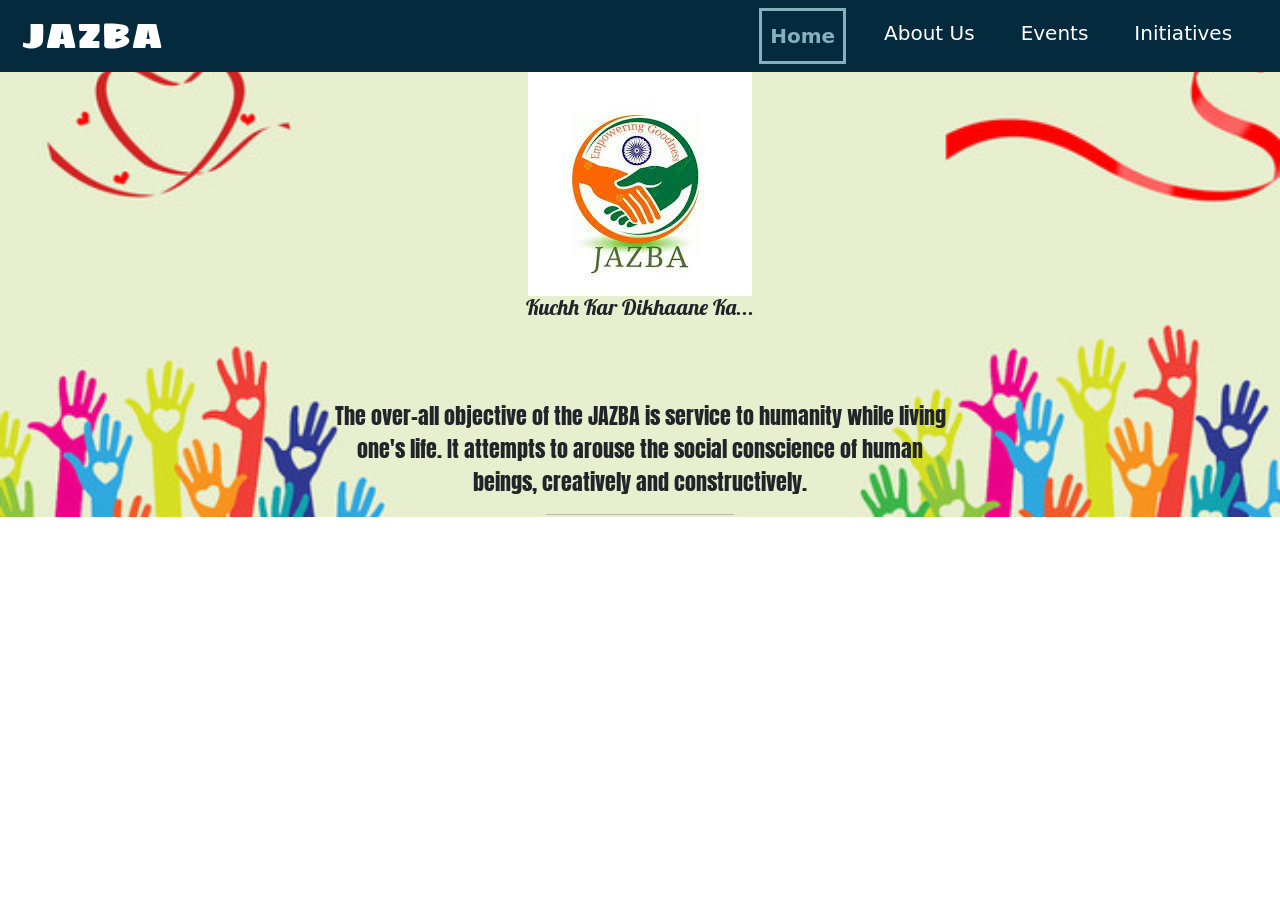
<file: index.html>
<!DOCTYPE html>
<html lang="en" dir="ltr">

<head>
  <meta charset="utf-8">
  <meta http-equiv="X-UA-Compatible" content="IE=edge">
  <meta name="viewport" content="width=device-width, initial-scale=1.0">
  <title>Jazba-the helping hand</title>

  <link href="https://cdn.jsdelivr.net/npm/bootstrap@5.0.1/dist/css/bootstrap.min.css" rel="stylesheet" integrity="sha384-+0n0xVW2eSR5OomGNYDnhzAbDsOXxcvSN1TPprVMTNDbiYZCxYbOOl7+AMvyTG2x" crossorigin="anonymous">
  <link rel="stylesheet" href="https://use.fontawesome.com/releases/v5.15.3/css/all.css" integrity="sha384-SZXxX4whJ79/gErwcOYf+zWLeJdY/qpuqC4cAa9rOGUstPomtqpuNWT9wdPEn2fk" crossorigin="anonymous">
  <link rel="preconnect" href="https://fonts.gstatic.com">
  <link href="https://fonts.googleapis.com/css2?family=Anton&family=Lobster&family=Sigmar+One&display=swap" rel="stylesheet">

  <link rel="stylesheet" href="css/common.css">
  <link rel="stylesheet" href="css/home.css">
</head>

<body>
  <nav class="navbar navbar-expand-lg navbar-dark bg-dark sticky-top" id="navigation">
    <div class="container-fluid">
      <div>
        <a class="navbar-brand heading" href="#">JAZBA</a>
      </div>
      <button class="navbar-toggler collapsed custom-toggler" type="button" data-bs-toggle="collapse" data-bs-target="#navbarSupportedContent1" aria-controls="navbarSupportedContent1" aria-expanded="false" aria-label="Toggle navigation">
        <span class="navbar-toggler-icon"></span>
      </button>
      <div class="navbar-collapse collapse navLinks" id="navbarSupportedContent1">
        <ul class="navbar-nav me-auto mb-2 mb-lg-0">
          <li class="nav-item navItems">
            <a class="nav-link active" aria-current="page" href="index.html">Home</a>
          </li>
          <li class="nav-item navItems">
            <a class="nav-link other-links" href="about-us.html">About Us</a>
          </li>
          <li class="nav-item navItems">
            <a class="nav-link other-links" href="events.html">Events</a>
          </li>
          <li class="nav-item navItems">
            <a class="nav-link other-links" href="initiatives.html">Initiatives</a>
          </li>
        </ul>
      </div>
    </div>
  </nav>

  <div class="bg-image">
    <div class="logo-heading">
      <img src="images/jazba logo.png" alt="error" class="imageSpin">
      <p class="tagline">Kuchh Kar Dikhaane Ka...</p>
    </div>

    <div class="donation">
      <p>The over-all objective of the JAZBA is service to humanity while living one's life. It attempts to arouse the social conscience of human beings, creatively and constructively.</p>
      <hr>
      <form>
        <script src="https://checkout.razorpay.com/v1/payment-button.js" data-payment_button_id="pl_HIFaMEwA4Pk9qt" async> </script>
      </form>
    </div>
  </div>

  <script src="https://cdn.jsdelivr.net/npm/bootstrap@5.0.1/dist/js/bootstrap.bundle.min.js" integrity="sha384-gtEjrD/SeCtmISkJkNUaaKMoLD0//ElJ19smozuHV6z3Iehds+3Ulb9Bn9Plx0x4" crossorigin="anonymous"></script>
  <script src="https://cdn.jsdelivr.net/npm/@popperjs/core@2.9.2/dist/umd/popper.min.js" integrity="sha384-IQsoLXl5PILFhosVNubq5LC7Qb9DXgDA9i+tQ8Zj3iwWAwPtgFTxbJ8NT4GN1R8p" crossorigin="anonymous"></script>

</body>

</html>
</file>
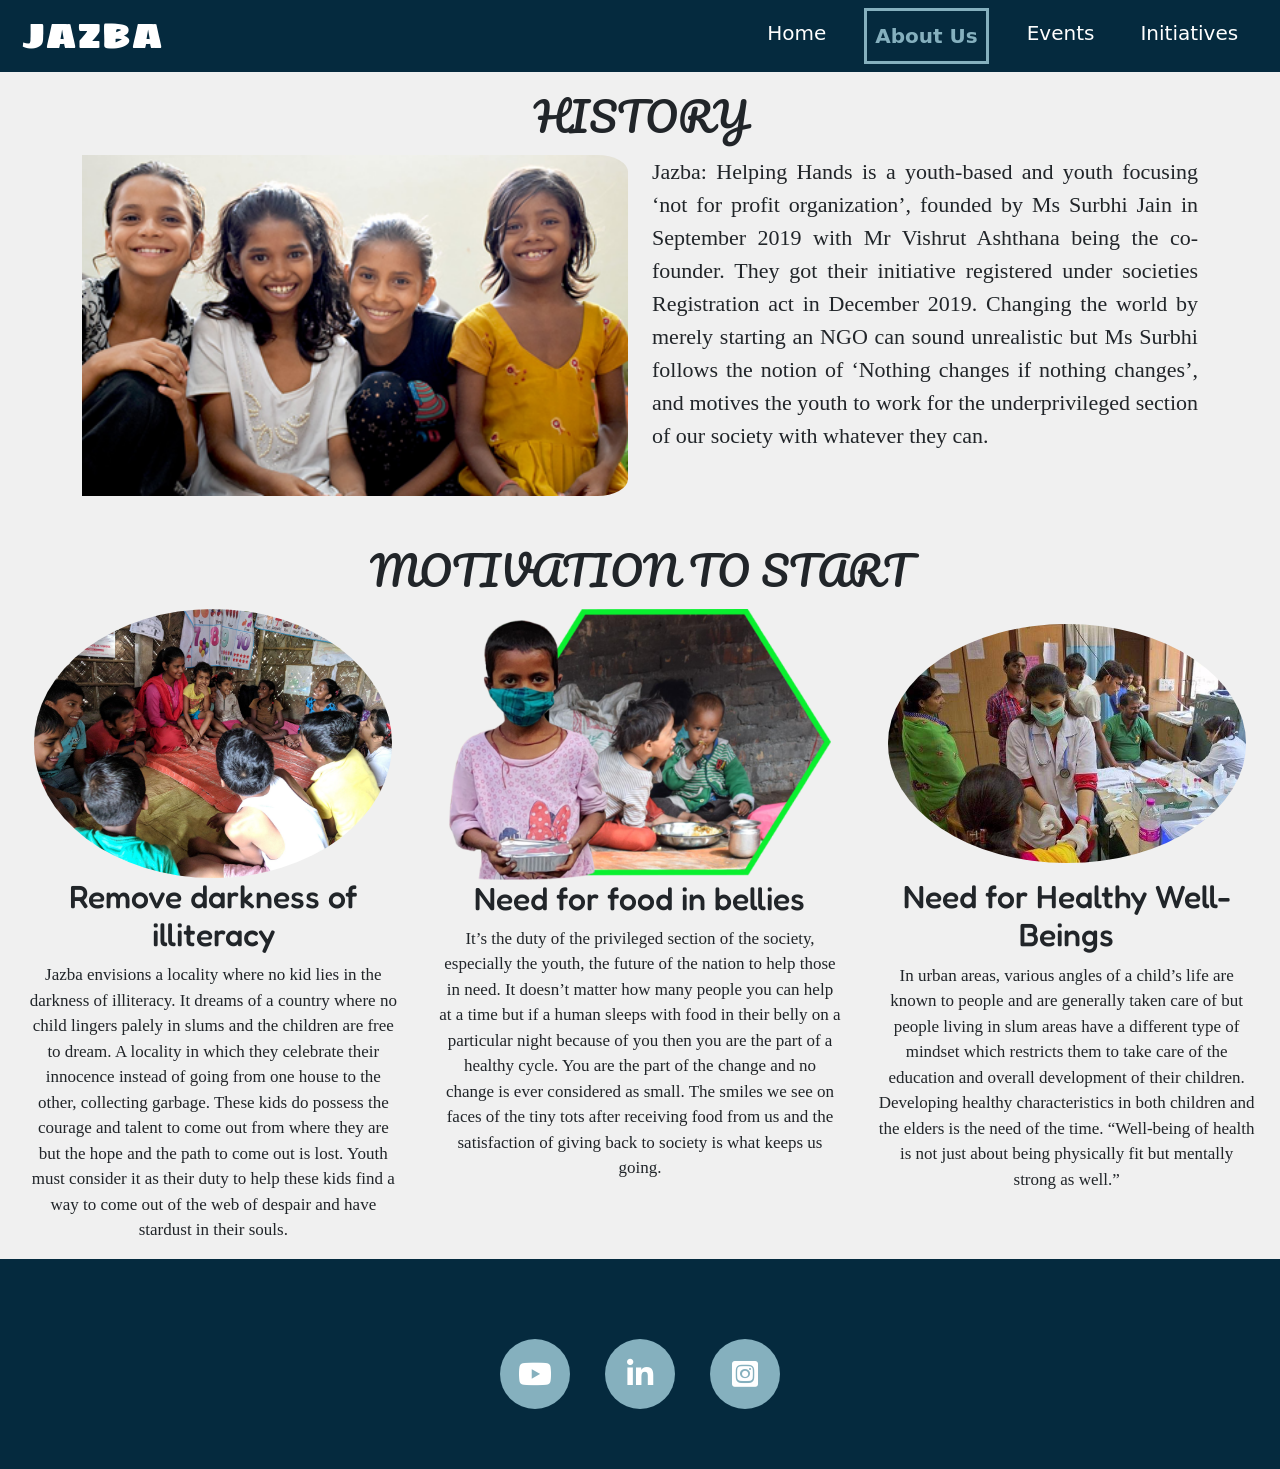
<file: about-us.html>
<!DOCTYPE html>
<html lang="en" dir="ltr">

<head>
  <meta charset="utf-8">
  <meta http-equiv="X-UA-Compatible" content="IE=edge">
  <meta name="viewport" content="width=device-width, initial-scale=1.0">
  <title>Jazba-the helping hand</title>

  <link href="https://cdn.jsdelivr.net/npm/bootstrap@5.0.1/dist/css/bootstrap.min.css" rel="stylesheet" integrity="sha384-+0n0xVW2eSR5OomGNYDnhzAbDsOXxcvSN1TPprVMTNDbiYZCxYbOOl7+AMvyTG2x" crossorigin="anonymous">
  <link rel="stylesheet" href="https://use.fontawesome.com/releases/v5.15.3/css/all.css" integrity="sha384-SZXxX4whJ79/gErwcOYf+zWLeJdY/qpuqC4cAa9rOGUstPomtqpuNWT9wdPEn2fk" crossorigin="anonymous">
  <link rel="preconnect" href="https://fonts.gstatic.com">
  <link href="https://fonts.googleapis.com/css2?family=Sigmar+One&display=swap" rel="stylesheet">
  <link href="https://fonts.googleapis.com/css2?family=Fredoka+One&family=Pacifico&display=swap" rel="stylesheet">

  <link rel="stylesheet" href="css/common.css">
  <link rel="stylesheet" href="css/about-us.css">
</head>

<body>
  <nav class="navbar navbar-expand-lg navbar-dark bg-dark sticky-top" id="navigation">
    <div class="container-fluid">
      <div>
        <a class="navbar-brand heading" href="#">JAZBA</a>
      </div>
      <button class="navbar-toggler collapsed custom-toggler" type="button" data-bs-toggle="collapse" data-bs-target="#navbarSupportedContent1" aria-controls="navbarSupportedContent1" aria-expanded="false" aria-label="Toggle navigation">
        <span class="navbar-toggler-icon"></span>
      </button>
      <div class="navbar-collapse collapse navLinks" id="navbarSupportedContent1">
        <ul class="navbar-nav me-auto mb-2 mb-lg-0">
          <li class="nav-item navItems">
            <a class="nav-link other-links" aria-current="page" href="index.html">Home</a>
          </li>
          <li class="nav-item navItems">
            <a class="nav-link active" href="about-us.html">About Us</a>
          </li>
          <li class="nav-item navItems">
            <a class="nav-link other-links" href="events.html">Events</a>
          </li>
          <li class="nav-item navItems">
            <a class="nav-link other-links" href="initiatives.html">Initiatives</a>
          </li>
        </ul>
      </div>
    </div>
  </nav>

  <div class="container-fluid container1">
    <h1 class="topic">HISTORY</h1>

    <div class="row">
      <div class="col-md-6 cont1-left">
        <img src="images/history.png" alt="" class="history-img">
      </div>
      <div class="col-md-6 cont1-right">
        <p class="cont1-para">Jazba: Helping Hands is a youth-based and youth focusing ‘not for profit organization’, founded by Ms Surbhi Jain in September 2019 with Mr Vishrut Ashthana being the co-founder. They got their initiative registered
          under societies
          Registration act in December 2019. Changing the world by merely starting an NGO can sound unrealistic but Ms Surbhi follows the notion of ‘Nothing changes if nothing changes’, and motives the youth to work for the underprivileged section of
          our society with whatever they can.</p>
      </div>
    </div>

  </div>

  <div class="container-fluid container2">
    <h1 class="topic">MOTIVATION TO START</h1>

    <div class="row">
      <div class="col-lg-4 col-md-4 col-12 div1">
        <img src="images/study.png" alt="" class="study-img">
        <h2 class="subheading">Remove darkness of illiteracy</h2>
        <p>Jazba envisions a locality where no kid lies in the darkness of illiteracy. It dreams of a country where no child lingers palely in slums and the children are free to dream. A locality in which they celebrate their innocence instead of
          going from one house to the other, collecting garbage. These kids do possess the courage and talent to come out from where they are but the hope and the path to come out is lost. Youth must consider it as their duty to help these kids find
          a way to come out of the web of despair and have stardust in their souls.</p>
      </div>
      <div class="col-lg-4 col-md-4 col-12 div2">
        <img src="images/food.png" alt="" class="food-img">
        <h2 class="subheading">Need for food in bellies</h2>
        <p>It’s the duty of the privileged section of the society, especially the youth, the future of the nation to help those in need. It doesn’t matter how many people you can help at a time but if a human sleeps with food in their belly on a
          particular night because of you then you are the part of a healthy cycle. You are the part of the change and no change is ever considered as small. The smiles we see on faces of the tiny tots after receiving food from us and the
          satisfaction of giving back to society is what keeps us going.</p>
      </div>
      <div class="col-lg-4 col-md-4 col-12 div3">
        <img src="images/health-care.png" alt="" class="health-img">
        <h2 class="subheading">Need for Healthy Well-Beings</h2>
        <p>In urban areas, various angles of a child’s life are known to people and are generally taken care of but people living in slum areas have a different type of mindset which restricts them to take care of the education and overall
          development of their children. Developing healthy characteristics in both children and the elders is the need of the time.
          “Well-being of health is not just about being physically fit but mentally strong as well.”</p>
      </div>
    </div>
  </div>

  <section id="footer" class="section footer">
    <div class="align-center">
      <ul class="social-network social-circle">
        <li><a href="https://www.youtube.com/watch?v=f1u-AthF3WM" target="_blank" class="icoYt" title="Youtube"><i class="fab fa-youtube"></i></a></li>
        <li><a href="https://www.linkedin.com/company/jazba-helpinghands/" target="_blank" class="icoLinkedin" title="Linkedin"><i class="fab fa-linkedin-in"></i></a></li>
        <li><a href="https://www.instagram.com/jazba_helpinghands/" target="_blank" class="icoInstagram" title="Instagram"><i class="fab fa-instagram-square"></i></a></li>
      </ul>
    </div>
  </section>
  <script src="https://cdn.jsdelivr.net/npm/bootstrap@5.0.1/dist/js/bootstrap.bundle.min.js" integrity="sha384-gtEjrD/SeCtmISkJkNUaaKMoLD0//ElJ19smozuHV6z3Iehds+3Ulb9Bn9Plx0x4" crossorigin="anonymous"></script>
  <script src="https://cdn.jsdelivr.net/npm/@popperjs/core@2.9.2/dist/umd/popper.min.js" integrity="sha384-IQsoLXl5PILFhosVNubq5LC7Qb9DXgDA9i+tQ8Zj3iwWAwPtgFTxbJ8NT4GN1R8p" crossorigin="anonymous"></script>
</body>

</html>
</file>
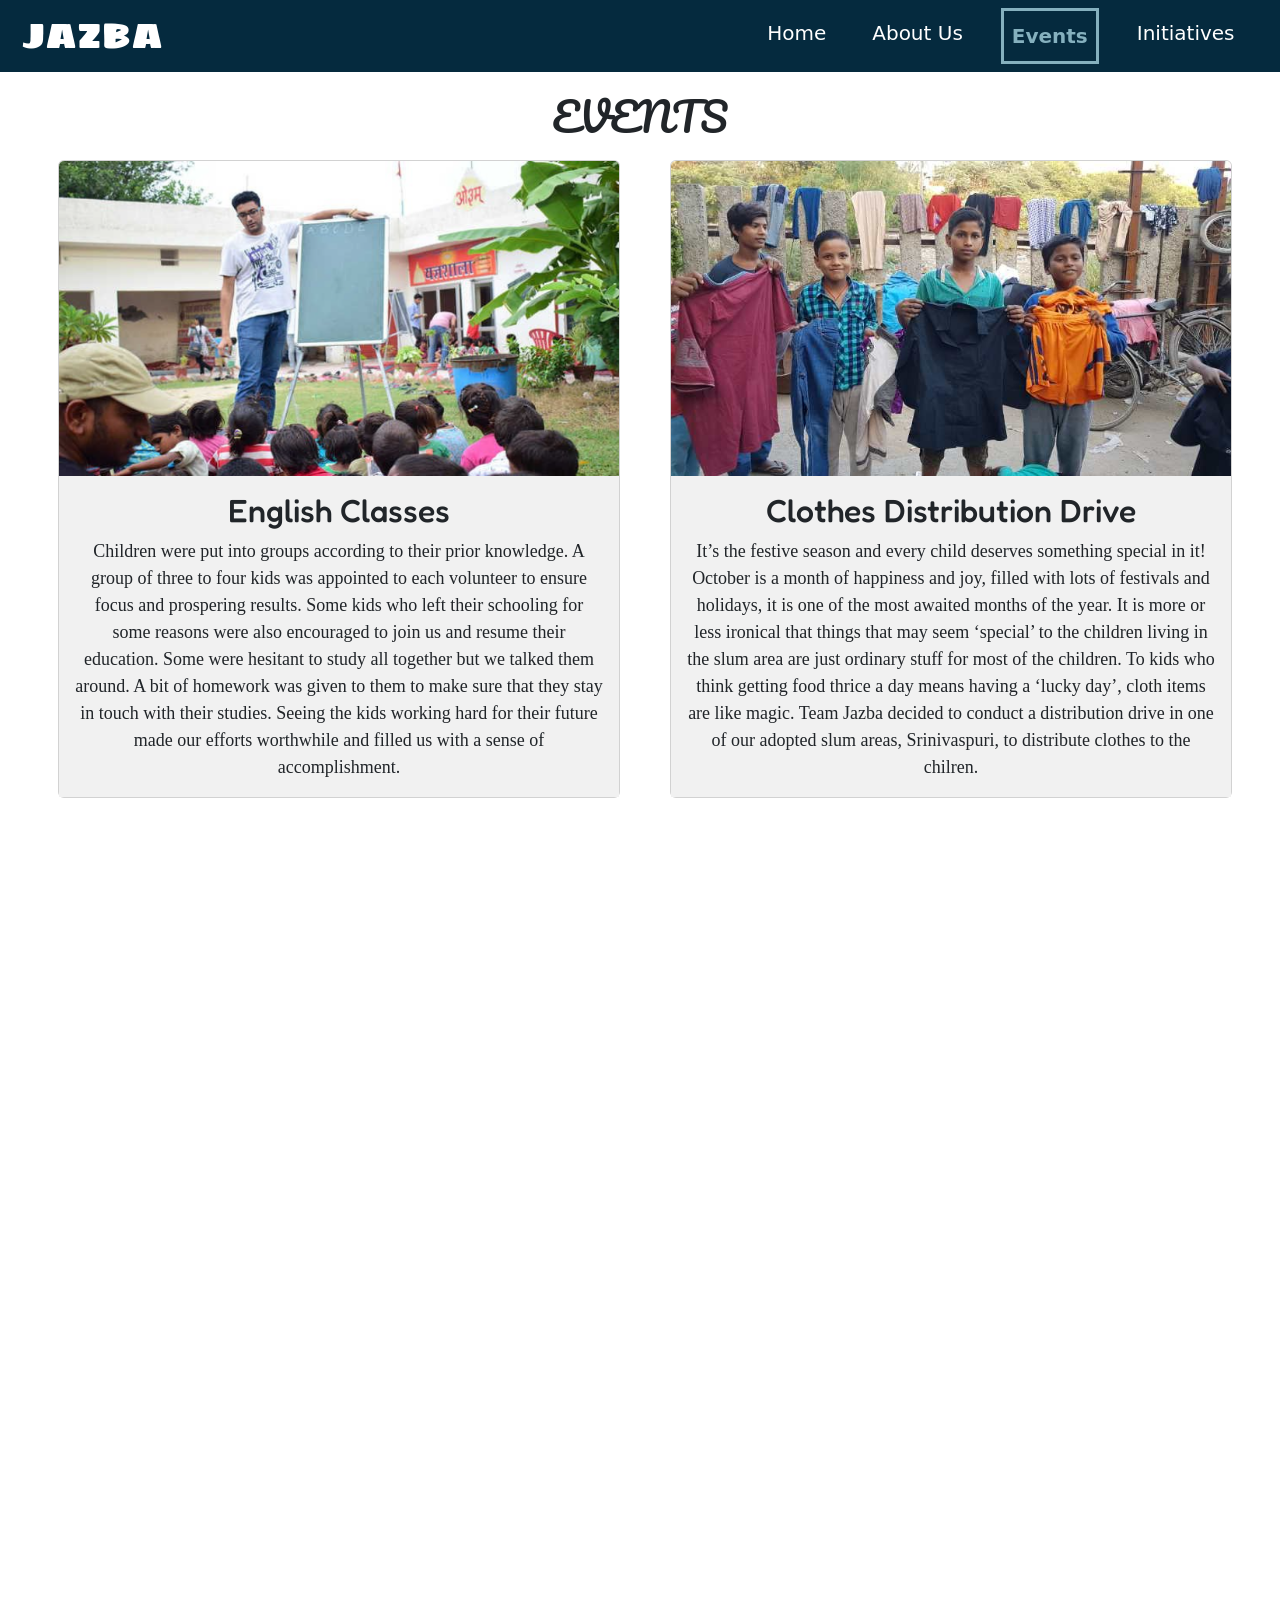
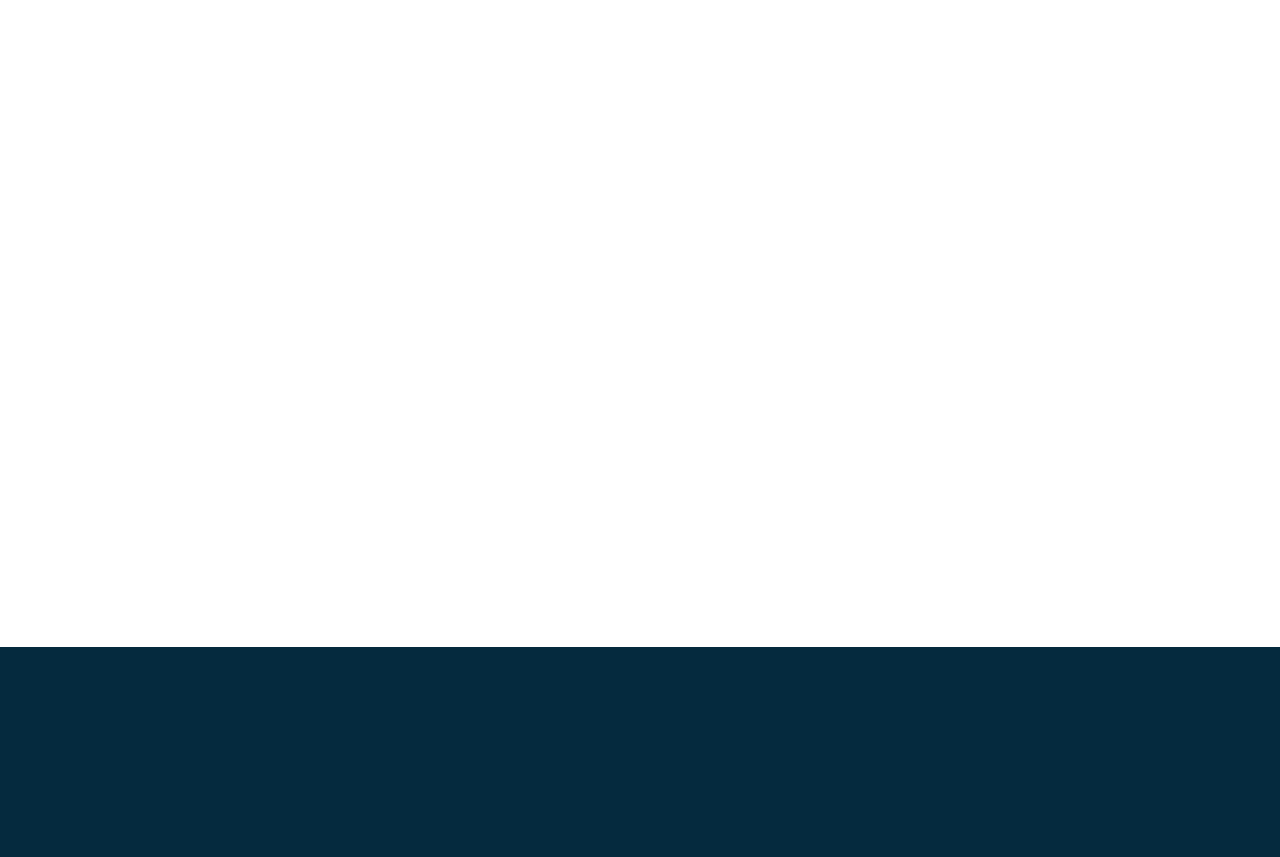
<file: events.html>
<!DOCTYPE html>
<html lang="en" dir="ltr">

<head>
  <meta charset="utf-8">
  <meta http-equiv="X-UA-Compatible" content="IE=edge">
  <meta name="viewport" content="width=device-width, initial-scale=1.0">
  <title>Jazba-the helping hand</title>

  <link href="https://cdn.jsdelivr.net/npm/bootstrap@5.0.1/dist/css/bootstrap.min.css" rel="stylesheet" integrity="sha384-+0n0xVW2eSR5OomGNYDnhzAbDsOXxcvSN1TPprVMTNDbiYZCxYbOOl7+AMvyTG2x" crossorigin="anonymous">
  <link rel="stylesheet" href="https://use.fontawesome.com/releases/v5.15.3/css/all.css" integrity="sha384-SZXxX4whJ79/gErwcOYf+zWLeJdY/qpuqC4cAa9rOGUstPomtqpuNWT9wdPEn2fk" crossorigin="anonymous">

  <link rel="preconnect" href="https://fonts.gstatic.com">
  <link href="https://fonts.googleapis.com/css2?family=Sigmar+One&display=swap" rel="stylesheet">
  <link href="https://fonts.googleapis.com/css2?family=Fredoka+One&family=Pacifico&display=swap" rel="stylesheet">
  <link href="https://unpkg.com/aos@2.3.1/dist/aos.css" rel="stylesheet">

  <link rel="stylesheet" href="css/common.css">
  <link rel="stylesheet" href="css/events.css">
</head>

<body>
  <nav class="navbar navbar-expand-lg navbar-dark bg-dark sticky-top" id="navigation">
    <div class="container-fluid">
      <div>
        <a class="navbar-brand heading" href="#">JAZBA</a>
      </div>
      <button class="navbar-toggler collapsed custom-toggler" type="button" data-bs-toggle="collapse" data-bs-target="#navbarSupportedContent1" aria-controls="navbarSupportedContent1" aria-expanded="false" aria-label="Toggle navigation">
        <span class="navbar-toggler-icon"></span>
      </button>
      <div class="navbar-collapse collapse navLinks" id="navbarSupportedContent1">
        <ul class="navbar-nav me-auto mb-2 mb-lg-0">
          <li class="nav-item navItems">
            <a class="nav-link other-links" aria-current="page" href="index.html">Home</a>
          </li>
          <li class="nav-item navItems">
            <a class="nav-link other-links" href="about-us.html">About Us</a>
          </li>
          <li class="nav-item navItems">
            <a class="nav-link active" href="events.html">Events</a>
          </li>
          <li class="nav-item navItems">
            <a class="nav-link other-links" href="initiatives.html">Initiatives</a>
          </li>
        </ul>
      </div>
    </div>
  </nav>

  <h1 class="topic">EVENTS</h1>

  <div class="row row-cols-1 row-cols-md-2 g-4">
    <div class="col left" data-aos="flip-right" data-aos-easing="ease-out-cubic" data-aos-duration="2000">
      <div class="card">
        <img src="images/english.png" class="card-img-top english-img" alt="...">
        <div class="card-body">
          <h2 class="card-title">English Classes</h2>
          <p class="card-text">Children were put into groups according to their prior knowledge. A group of three to four kids was appointed to each volunteer to ensure focus and prospering results. Some kids who left their schooling for some reasons
            were also encouraged to join us and resume their education. Some were hesitant to study all together but we talked them around. A bit of homework was given to them to make sure that they stay in touch with their studies. Seeing the kids
            working hard for their future made our efforts worthwhile and filled us with a sense of accomplishment.</p>
        </div>
      </div>
    </div>
    <div class="col right" data-aos="flip-left" data-aos-easing="ease-out-cubic" data-aos-duration="2000">
      <div class="card">
        <img src="images/cloth.png" class="card-img-top cloth-img" alt="...">
        <div class="card-body">
          <h2 class="card-title">Clothes Distribution Drive</h2>
          <p class="card-text">It’s the festive season and every child deserves something special in it! October is a month of happiness and joy, filled with lots of festivals and holidays, it is one of the most awaited months of the year. It is more
            or less ironical that things that may seem ‘special’ to the children living in the slum area are just ordinary stuff for most of the children. To kids who think getting food thrice a day means having a ‘lucky day’, cloth items are like
            magic. Team Jazba decided to conduct a distribution drive in one of our adopted slum areas, Srinivaspuri, to distribute clothes to the chilren.</p>
        </div>
      </div>
    </div>
    <div class="col left" data-aos="flip-right" data-aos-easing="ease-out-cubic" data-aos-duration="2000">
      <div class="card">
        <img src="images/diwali.png" class="card-img-top" alt="...">
        <div class="card-body">
          <h2 class="card-title">Diwali Celebrations</h2>
          <p class="card-text">Happiness is real, only when it is shared!
            Team Jazba decided to conduct some intriguingly engaging activities for the little ones a few days before Diwali. Activities included the making of greeting cards, colouring rangolis and making lamps. The kids were very excited to use all
            the decorative materials and were taught how to use them. Colourful glitters, sheets and sketch pens were distributed amongst them. Witnessing the joyous mood of the little ones, elated ours as well</p>
        </div>
      </div>
    </div>
    <div class="col right" data-aos="flip-left" data-aos-easing="ease-out-cubic" data-aos-duration="2000">
      <div class="card">
        <img src="images/holi.png" class="card-img-top" alt="...">
        <div class="card-body">
          <h2 class="card-title">Holi Celebrations</h2>
          <p class="card-text">Holi not only strengthens the bond of unity but it also makes us stronger as a family, By the end of the day, the vibrant blues, pinks and yellows made every child’s vision so beautiful and unique, The Festival of
            Colours was celebrated with great enthusiasm by having a creative session of drawing and colouring with the little ones, filling their minds and life with colours of joy. Jazba also celebrated the festival of colours by distributing
            gulaal and marking their day with love and affection.</p>
        </div>
      </div>
    </div>
    <div class="col left" data-aos="flip-right" data-aos-easing="ease-out-cubic" data-aos-duration="2000">
      <div class="card">
        <img src="images/republic.png" class="card-img-top republic-img" alt="...">
        <div class="card-body">
          <h2 class="card-title">Republic Day Celebrations</h2>
          <p class="card-text">Jazba celebrated this Republic Day with these tiny tots. Freedom in their mind, Strength in the words, Pureness in their blood and Zeal in their hearts. It was pleasing to see them indulge in various activities with us.
            1 of our student gave a speech on Republic Day. Our celebration ended with reciting our National Anthem. </p>
        </div>
      </div>
    </div>
    <div class="col right" data-aos="flip-left" data-aos-easing="ease-out-cubic" data-aos-duration="2000">
      <div class="card">
        <img src="images/game.png" class="card-img-top game-img" alt="...">
        <div class="card-body">
          <h2 class="card-title">Gaming Sessions</h2>
          <p class="card-text">“All work, no play makes jack a dull boy”. We conducted some enthralling games for the little ones as exercise and some fun is equally as important as studying. The kids were excited to play and compete. A relaxed mind
            is a rejuvenated one and a balance scheme of work and relaxation is the proper way to keep the mind in trim shape.</p>
        </div>
      </div>
    </div>

  </div>

  <section id="footer" class="section footer">
    <div class="align-center" data-aos="zoom-in" data-aos-easing="ease-out-cubic">
      <ul class="social-network social-circle">
        <li><a href="https://www.youtube.com/watch?v=f1u-AthF3WM" target="_blank" class="icoYt" title="Youtube"><i class="fab fa-youtube"></i></a></li>
        <li><a href="https://www.linkedin.com/company/jazba-helpinghands/" target="_blank" class="icoLinkedin" title="Linkedin"><i class="fab fa-linkedin-in"></i></a></li>
        <li><a href="https://www.instagram.com/jazba_helpinghands/" target="_blank" class="icoInstagram" title="Instagram"><i class="fab fa-instagram-square"></i></a></li>
      </ul>
    </div>
  </section>

  <script src="https://unpkg.com/aos@2.3.1/dist/aos.js"></script>

  <script src="https://cdn.jsdelivr.net/npm/bootstrap@5.0.1/dist/js/bootstrap.bundle.min.js" integrity="sha384-gtEjrD/SeCtmISkJkNUaaKMoLD0//ElJ19smozuHV6z3Iehds+3Ulb9Bn9Plx0x4" crossorigin="anonymous"></script>
  <script src="https://cdn.jsdelivr.net/npm/@popperjs/core@2.9.2/dist/umd/popper.min.js" integrity="sha384-IQsoLXl5PILFhosVNubq5LC7Qb9DXgDA9i+tQ8Zj3iwWAwPtgFTxbJ8NT4GN1R8p" crossorigin="anonymous"></script>

  <script>
    AOS.init();
  </script>

</body>

</html>
</file>
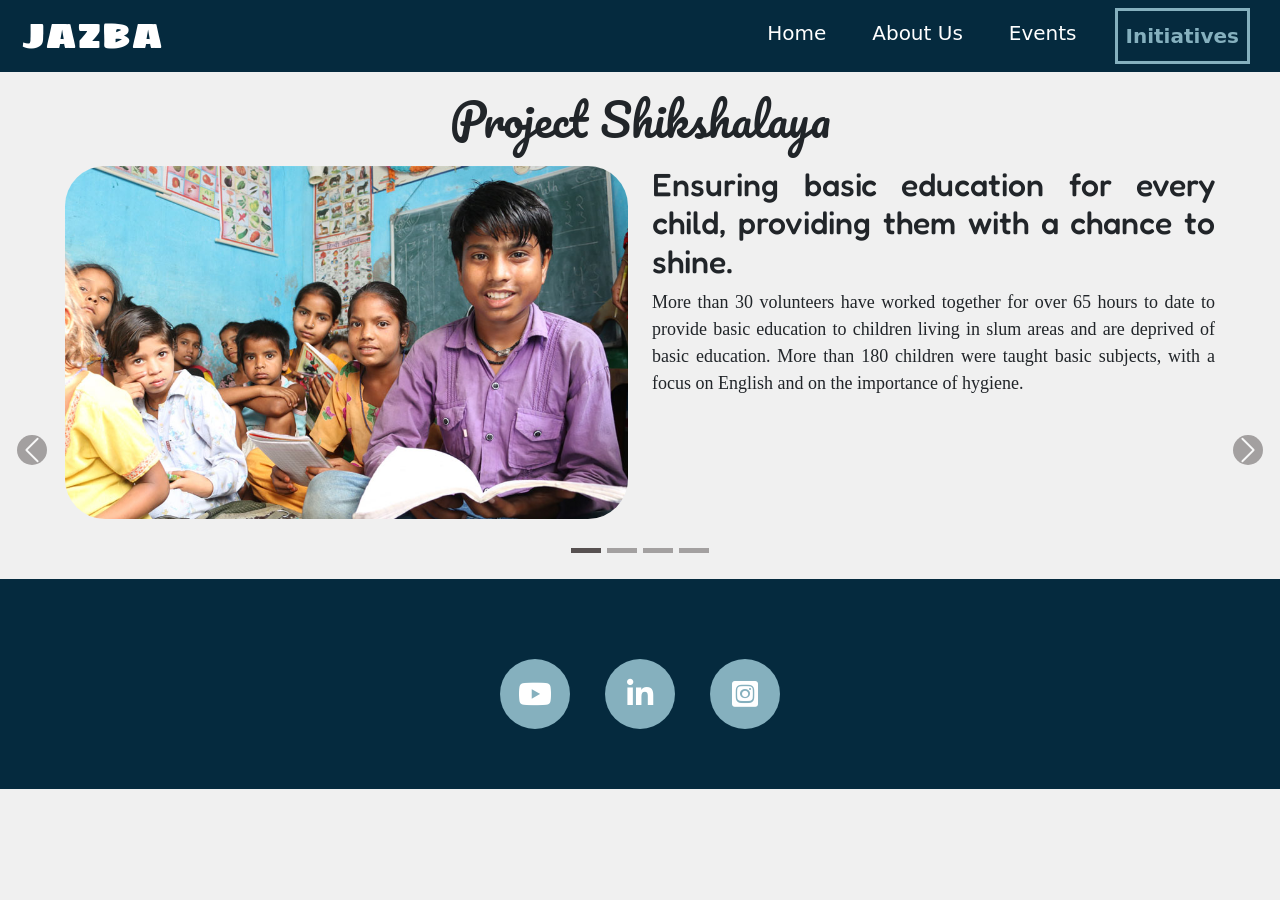
<file: initiatives.html>
<!DOCTYPE html>
<html lang="en" dir="ltr">

<head>
  <meta charset="utf-8">
  <meta http-equiv="X-UA-Compatible" content="IE=edge">
  <meta name="viewport" content="width=device-width, initial-scale=1.0">
  <title>Jazba-the helping hand</title>

  <link href="https://cdn.jsdelivr.net/npm/bootstrap@5.0.1/dist/css/bootstrap.min.css" rel="stylesheet" integrity="sha384-+0n0xVW2eSR5OomGNYDnhzAbDsOXxcvSN1TPprVMTNDbiYZCxYbOOl7+AMvyTG2x" crossorigin="anonymous">
  <link rel="stylesheet" href="https://use.fontawesome.com/releases/v5.15.3/css/all.css" integrity="sha384-SZXxX4whJ79/gErwcOYf+zWLeJdY/qpuqC4cAa9rOGUstPomtqpuNWT9wdPEn2fk" crossorigin="anonymous">
  <link rel="preconnect" href="https://fonts.gstatic.com">
  <link href="https://fonts.googleapis.com/css2?family=Sigmar+One&display=swap" rel="stylesheet">
  <link href="https://fonts.googleapis.com/css2?family=Fredoka+One&family=Pacifico&display=swap" rel="stylesheet">
  <link href="https://unpkg.com/aos@2.3.1/dist/aos.css" rel="stylesheet">

  <link rel="stylesheet" href="css/common.css">
  <link rel="stylesheet" href="css/initiatives.css">

</head>

<body>
  <nav class="navbar navbar-expand-lg navbar-dark bg-dark sticky-top" id="navigation">
    <div class="container-fluid">
      <div>
        <a class="navbar-brand heading" href="#">JAZBA</a>
      </div>
      <button class="navbar-toggler collapsed custom-toggler" type="button" data-bs-toggle="collapse" data-bs-target="#navbarSupportedContent1" aria-controls="navbarSupportedContent1" aria-expanded="false" aria-label="Toggle navigation">
        <span class="navbar-toggler-icon"></span>
      </button>
      <div class="navbar-collapse collapse navLinks" id="navbarSupportedContent1">
        <ul class="navbar-nav me-auto mb-2 mb-lg-0">
          <li class="nav-item navItems">
            <a class="nav-link other-links" aria-current="page" href="index.html">Home</a>
          </li>
          <li class="nav-item navItems">
            <a class="nav-link other-links" href="about-us.html">About Us</a>
          </li>
          <li class="nav-item navItems">
            <a class="nav-link other-links" href="events.html">Events</a>
          </li>
          <li class="nav-item navItems">
            <a class="nav-link active" href="initiatives.html">Initiatives</a>
          </li>
        </ul>
      </div>
    </div>
  </nav>

  <div id="carouselExampleIndicators" class="carousel slide main-div" data-bs-interval="false">
    <div class="carousel-indicators">
      <button type="button" id="btn1" data-bs-target="#carouselExampleIndicators" data-bs-slide-to="0" class="active" aria-current="true" aria-label="Slide 1"></button>
      <button type="button" id="btn2" data-bs-target="#carouselExampleIndicators" data-bs-slide-to="1" aria-label="Slide 2"></button>
      <button type="button" id="btn3" data-bs-target="#carouselExampleIndicators" data-bs-slide-to="2" aria-label="Slide 3"></button>
      <button type="button" id="btn4" data-bs-target="#carouselExampleIndicators" data-bs-slide-to="3" aria-label="Slide 4"></button>
    </div>
    <div class="carousel-inner">
      <div class="carousel-item active">

        <div class="container-fluid">
          <h1>Project Shikshalaya</h1>
          <div class="row">
            <div class="col-md-6 left-grid">
              <img src="images/initiative1.png" alt="" class="initiative1-img">
            </div>
            <div class="col-md-6 right-grid">
              <h2>Ensuring basic education for every child, providing them with a chance to shine.</h2>
              <p>More than 30 volunteers have worked together for over 65 hours to date to provide basic education to children living in slum areas and are deprived of basic education.
                More than 180 children were taught basic subjects, with a focus on English and on the importance of hygiene.</p>
            </div>
          </div>
        </div>

      </div>
      <div class="carousel-item">

        <div class="container-fluid">
          <h1>Gaming For Cause</h1>
          <div class="row">
            <div class="col-md-6 left-grid">
              <img src="images/initiative2.png" alt="" class="initiative2-img">
            </div>
            <div class="col-md-6 right-grid">
              <h2>Playing for our hearts, helping To their bellies.</h2>
              <p>Gaming has been bloomed into various forms in today’s world and Jazba has found the perfect way of directing the fun of gaming towards feeding the unfortunate souls.
                More than 40 online gaming matches have been conducted by team jazba in which each player helps us feed a person. Till date, we have fed 600+ people using funds raised by this project.</p>
            </div>
          </div>
        </div>

      </div>
      <div class="carousel-item">

        <div class="container-fluid">
          <h1>Each One Feed One</h1>
          <div class="row">
            <div class="col-md-6 left-grid">
              <img src="images/initiative3.png" alt="" class="initiative3-img">
            </div>
            <div class="col-md-6 right-grid">
              <h2>Feeding hundreds, defeating the hunger.</h2>
              <p>Do you know 15% of the Indian population every night sleeps hungry? An issue which hardly finds its place in media reports, But we won’t stay silent! It is our responsibility to work for the betterment of the underprivileged and these reasons are enough to
                enrage our NGO in launching the campaign of EACH ONE FEED ONE- If EACH ONE of you FEED ONE of the underprivileged then the figures you just read can move down to nil. We are doing our turn of humanity, now it’s your turn!</p>
            </div>
          </div>
        </div>

      </div>
      <div class="carousel-item">

        <div class="container-fluid">
          <h1>Word With Changemakers</h1>
          <div class="row">
            <div class="col-md-6 left-grid">
              <img src="images/initiative4.png" alt="" class="initiative4-img">
            </div>
            <div class="col-md-6 right-grid">
              <h2>Change is the law of Nature</h2>
              <p>Change is something that has been misunderstood to a point where it is only seen as either a negative thing or something so big that a major difference could be seen with bare eyes. What we tend to miss is that every step matters,
                small steps taken towards the ultimate goal is better than no steps taken in the long run. Jazba established a platform through which
                people can be encouraged to not being okay with the status quo.</p>
            </div>
          </div>
        </div>

      </div>
    </div>
    <button class="carousel-control-prev prev-arrow" type="button" data-bs-target="#carouselExampleIndicators" data-bs-slide="prev">
      <span class="carousel-control-prev-icon prev-span" aria-hidden="true"></span>
      <span class="visually-hidden">Previous</span>
    </button>
    <button class="carousel-control-next next-arrow" type="button" data-bs-target="#carouselExampleIndicators" data-bs-slide="next">
      <span class="carousel-control-next-icon next-span" aria-hidden="true"></span>
      <span class="visually-hidden">Next</span>
    </button>
  </div>

  <section id="footer" class="section footer">
    <div class="align-center" data-aos="zoom-in">
      <ul class="social-network social-circle">
        <li><a href="https://www.youtube.com/watch?v=f1u-AthF3WM" target="_blank" class="icoYt" title="Youtube"><i class="fab fa-youtube"></i></a></li>
        <li><a href="https://www.linkedin.com/company/jazba-helpinghands/" target="_blank" class="icoLinkedin" title="Linkedin"><i class="fab fa-linkedin-in"></i></a></li>
        <li><a href="https://www.instagram.com/jazba_helpinghands/" target="_blank" class="icoInstagram" title="Instagram"><i class="fab fa-instagram-square"></i></a></li>
      </ul>
    </div>
  </section>

  <script src="https://unpkg.com/aos@2.3.1/dist/aos.js"></script>

  <script src="https://cdn.jsdelivr.net/npm/bootstrap@5.0.1/dist/js/bootstrap.bundle.min.js" integrity="sha384-gtEjrD/SeCtmISkJkNUaaKMoLD0//ElJ19smozuHV6z3Iehds+3Ulb9Bn9Plx0x4" crossorigin="anonymous"></script>
  <script src="https://cdn.jsdelivr.net/npm/@popperjs/core@2.9.2/dist/umd/popper.min.js" integrity="sha384-IQsoLXl5PILFhosVNubq5LC7Qb9DXgDA9i+tQ8Zj3iwWAwPtgFTxbJ8NT4GN1R8p" crossorigin="anonymous"></script>

  <script>
    AOS.init();
  </script>
</body>

</html>
</file>
<file: css/common.css>
#navigation {
  background-color: rgba(5, 42, 62, 1) !important;
}

.heading {
  font-family: 'Sigmar One', cursive;
  color: white !important;
  font-size: 35px;
  margin-left: 10px;
  pointer-events: none;
  cursor: default;
}

.navLinks {
  margin-left: 45%;
}

.navItems {
  margin: 0px 15px;
}

.navItems a {
  font-size: 20px;
  padding: 10px 0px;
}

.navItems .other-links {
  color: white !important;
}

.navItems a:hover {
  color: #85b0be !important;
  font-weight: bold;
}

.navItems .active {
  color: #85b0be !important;
  font-weight: bold;
  border: 3px solid;
}

.custom-toggler.navbar-toggler {
  border-color: white;
}

section#footer {
  background-color: rgba(5, 42, 62, 1);
  margin: 0;
  color: #fff;
}

section.section {
  margin: 0;
  padding: 80px 0 60px 0;
}

.align-center {
  text-align: center;
}

ul.social-network {
  list-style: none;
  display: inline;
  margin-left: 0 !important;
  padding: 0;
}

ul.social-network li {
  display: inline;
  margin: 0 5px;
}

.social-network a.icoYt:hover {
  background-color: #e52d27;
}

.social-network a.icoLinkedin:hover {
  background-color: #2940d3;
}

.social-network a.icoInstagram:hover {
  background-color: #ff449f;
}

.social-circle li a {
  display: inline-block;
  position: relative;
  margin: 0px 10px 0 10px;
  -moz-border-radius: 50%;
  -webkit-border-radius: 50%;
  border-radius: 50%;
  text-align: center;
  width: 70px;
  height: 70px;
  font-size: 30px;
  padding-top: 10px;
  background: #85b0be;
}

.social-circle li i {
  margin: 0;
  line-height: 50px;
  text-align: center;
}

.social-circle li a:hover i, .triggeredHover {
  -moz-transform: rotate(360deg);
  -webkit-transform: rotate(360deg);
  -ms--transform: rotate(360deg);
  transform: rotate(360deg);
  -webkit-transition: all 3.2s;
  -moz-transition: all 0.2s;
  -o-transition: all 0.2s;
  -ms-transition: all 0.2s;
  transition: all 0.8s;
}

.social-circle i {
  color: #fff;
  -webkit-transition: all 0.8s;
  -moz-transition: all 0.8s;
  -o-transition: all 0.8s;
  -ms-transition: all 0.8s;
  transition: all 0.8s;
}

@media screen and (max-width: 1190px) {
  .navLinks {
    margin-left: 40%;
  }
}

@media screen and (max-width: 1090px) {
  .navLinks {
    margin-left: 33%;
  }
}

@media screen and (max-device-width: 991px) {
  .navLinks {
    margin-left: 0;
  }

  .navItems a {
    text-align: center;
  }
}
</file>
<file: css/home.css>
.bg-image {
  background-image: url('../images/background.png');
  background-repeat: no-repeat;
  background-size: cover;
  background-position: center;
}

.tagline {
  font-family: 'Lobster', cursive;
  margin-top: -5px;
  font-size: 22px;
}

.logo-heading {
  text-align: center;
}

.donation {
  text-align: center;
  width: 49%;
  margin: 75px auto 0px;
}

.donation p {
  font-family: 'Anton', sans-serif;
  font-size: 22px;
}

hr {
  width: 30%;
  margin: 16px auto 16px;
  height: 3px !important;
}

@keyframes spin {
  from {
    transform: rotateY(0deg);
    ms-transform: rotateY(0deg); //Microsoft Browsers
  }

  to {
    transform: rotateY(360deg);
    ms-transform: rotateY(360deg); //Microsoft Browsers
  }
}

@-webkit-keyframes spin {
  from {
    -webkit-transform: rotateY(0deg);
  }

  to {
    -webkit-transform: rotateY(360deg);
  }
}

.imageSpin {
  animation-name: spin;
  animation-timing-function: linear;
  animation-iteration-count: infinite;
  animation-duration: 5s;
  -webkit-animation-name: spin;
  -webkit-animation-timing-function: linear;
  -webkit-animation-iteration-count: infinite;
  -webkit-animation-duration: 5s;
}

@media screen and (max-device-width: 900px) {
  .bg-image {
    background-image: url('../images/bg6.png');
  }

  hr {
    width: 50%;
  }
}

@media screen and (max-device-width: 500px) {
  .donation {
    width: 65%;
  }

  .bg-image {
    background-image: url('../images/background.png');
  }
}
</file>
<file: css/about-us.css>
body {
  background-color: #f0f0f0;
  background-image: url("https://www.transparenttextures.com/patterns/retina-wood.png");
}

.topic {
  font-family: 'Pacifico', cursive;
  text-align: center;
  margin-bottom: 15px;
}

.container1 {
  margin-top: 20px;
}

.cont1-para {
  font-family: 'Times New Roman', serif;
  padding-right: 70px;
  font-size: 22px;
  text-align: justify;
}

.history-img {
  width: 100%;
  height: 100%;
  padding-left: 70px;
  border-radius: 5%;
}

.container2 {
  margin-top: 50px;
}

.div1 {
  padding-left: 25px;
  padding-right: 25px;
  text-align: center;
}

.div2 {
  text-align: center;
}

.div3 {
  padding-left: 25px;
  padding-right: 25px;
  text-align: center;
}

.subheading {
  font-family: 'Fredoka One', cursive;
}

.container2 h2 {
  text-align: center;
}

.container2 p {
  text-align: center;
  font-family: 'Times New Roman', serif;
  font-size: 17px;
}

.study-img {
  width: 95%;
  border-radius: 100%;
}

.food-img {
  width: 95%;
}

.health-img {
  width: 95%;
  border-radius: 100%;
  padding: 15px 0;
}

@media screen and (max-width: 900px) {
  .history-img {
    height: 80%;
  }
}

@media screen and (max-width: 800px) {
  .history-img {
    height: 70%;
  }
}

@media screen and (max-device-width: 767px) {
  .history-img {
    height: 95%;
    width: 80%;
    border-radius: 30px;
    padding-left: 0;
  }

  .cont1-left {
    text-align: center;
  }

  .cont1-right {
    padding: 0 50px;
  }

  .cont1-para {
    padding-right: 0;
    font-size: 25px;
  }

  .div1 {
    padding-left: 30px;
    padding-right: 30px;
    padding-bottom: 20px;
  }

  .div2 {
    padding-left: 30px;
    padding-right: 30px;
    padding-bottom: 20px;
  }

  .div3 {
    padding-left: 30px;
    padding-right: 30px;
    padding-bottom: 20px;
  }

  .study-img {
    width: 85%;
  }

  .food-img {
    width: 85%;
  }

  .health-img {
    width: 85%;
  }

  .container2 p {
    font-size: 21px;
  }
}
</file>
<file: css/events.css>
body {
  overflow-x: hidden;
}

h2 {
  font-family: 'Fredoka One', cursive;
  text-align: center;
}

p {
  font-family: 'Times New Roman', serif;
  font-size: 18px;
  text-align: center;
}

.topic {
  font-family: 'Pacifico', cursive;
  margin: 20px;
  text-align: center;
}

.left {
  padding-left: 70px;
  padding-right: 20px;
  padding-bottom: 20px;
}

.right {
  padding-right: 60px;
  padding-left: 30px;
  padding-bottom: 20px;
}

.card-body {
  background-color: #f1f1f1;
}

@media screen and (max-device-width: 767px) {
  .left, .right {
    padding-left: 70px;
    padding-right: 70px;
  }
}
</file>
<file: css/initiatives.css>
body {
  background-color: #f0f0f0;
  background-image: url("https://www.transparenttextures.com/patterns/retina-wood.png");
}

h1 {
  font-family: 'Pacifico', cursive;
  text-align: center;
  margin: 0 20px 20px 20px;
  font-size: 45px;
}

h2 {
  font-family: 'Fredoka One', cursive;
}

p {
  font-family: 'Times New Roman', serif;
  font-size: 18px;
}

img {
  width: 100%;
  height: 100%;
  border-radius: 40px;
}

.main-div {
  padding: 20px 15px 30px 15px;
}

#btn1, #btn2, #btn3, #btn4 {
  background-color: #575151;
  height: 5px;
}

.prev-arrow {
  left: -5%;
  position: fixed;
}

.next-arrow {
  right: -5%;
  position: fixed;
}

.prev-span, .next-span {
  background-color: #575151;
  width: 30px;
  height: 30px;
  border-radius: 50%;
}

.left-grid {
  padding-left: 50px;
  padding-bottom: 30px;
}

.right-grid {
  padding-right: 50px;
  padding-bottom: 30px;
  text-align: justify;
}

@media screen and (max-device-width: 767px) {
  img {
    height: 90%;
  }

  .left-grid {
    padding-left: 40px;
    padding-right: 40px;
    padding-bottom: 0;
  }

  .right-grid {
    padding-right: 35px;
    padding-left: 35px;
    padding-bottom: 10px;
    text-align: center;
  }

  .prev-arrow {
    left: -3%;
  }

  .next-arrow {
    right: -3%;
  }

  p {
    font-size: 20px;
  }
}
</file>
